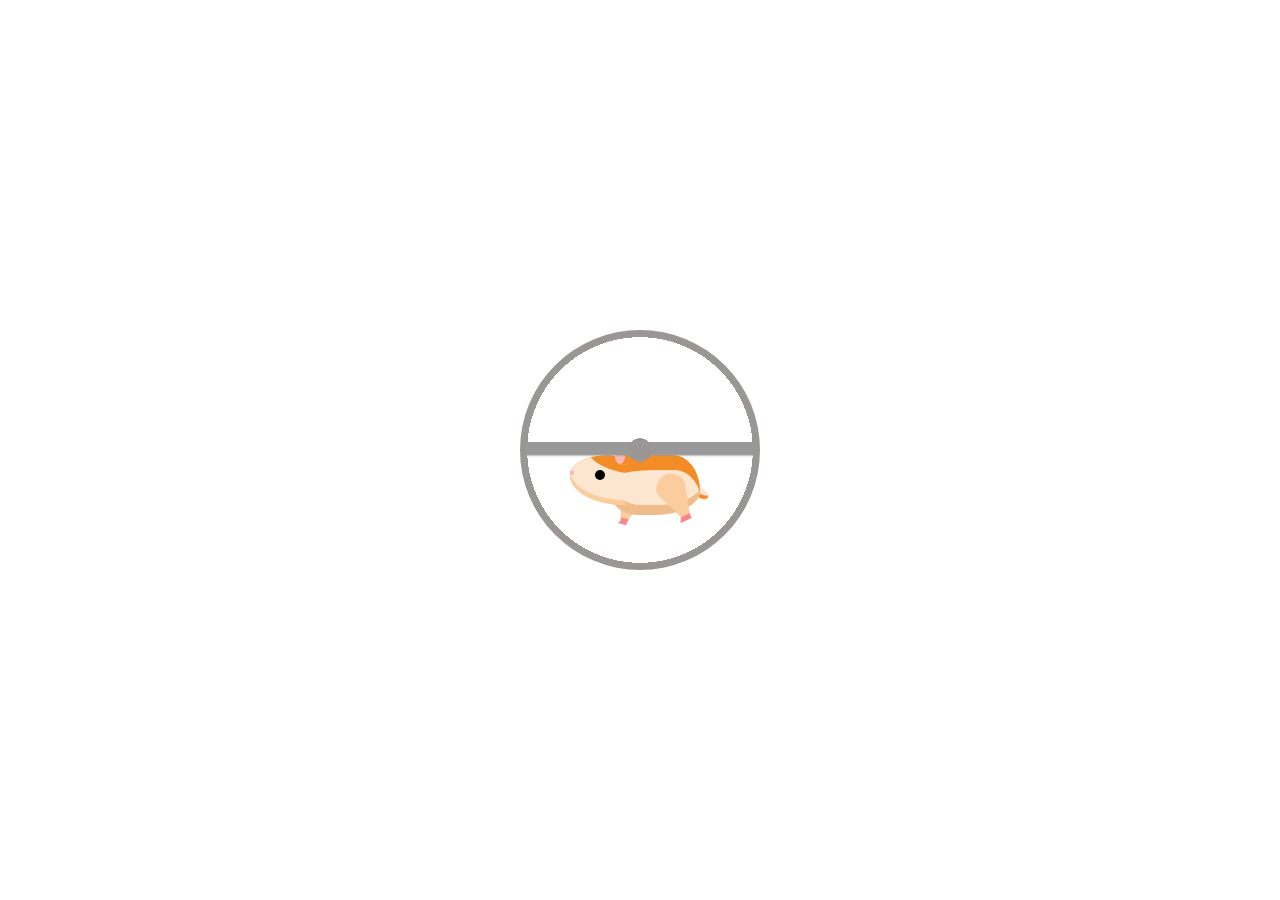
<file: html/loading.html>
<!DOCTYPE html>
<html lang="en">
<head>
    <meta charset="UTF-8">
    <meta name="viewport" content="width=device-width, initial-scale=1.0">
    <link rel="stylesheet" href="../css/styles.css">
    <title>Document</title>
</head>
<body>
    <div class="wheel-and-hamster" id="wheel-and-hamster">
        <div class="wheel"></div>
        <div class="hamster">
            <div class="body">
                <div class="head">
                    <div class="ear"></div>
                    <div class="eye"></div>
                    <div class="nose"></div>
                </div>

                <div class="leg-front-right"></div>
                <div class="leg-front-left"></div>
                <div class="leg-back-right"></div>
                <div class="leg-back-left"></div>
                <div class="leg-front-right"></div>
                <div class="tail"></div>
            </div>
        </div>
        
        <div class="mid"></div>
        <script src="/js/loading.js"></script>

    </div>
</body>
</html>
</file>
<file: css/styles.css>
* {
    margin: 0;
    padding: 0;
    box-sizing: border-box;
    font-size: 20px;
}

header{
    display: flex;
    justify-content: center;
    background-color: #181818;
    align-items: center;
    display: flex;
    text-align: justify;
    font-size: small;
    height: 1rem;
    width: 100vw;
   margin-bottom: 10%;
    height: 15vh;
    margin: 0;
    padding: 0;
}

#content {
    margin: 0;
    padding: 0;
    width: 100%;
    height: 100vh;
   
}
main {
    margin: 0;
    padding: 0;
    background-color: #fcf15e;
}
.HomePage {
    margin: 0;
    padding: 0;
    display: grid;
   grid-template-columns: 1fr 1fr;
   grid-template-rows: 1fr ;
 
}
img{
    border-radius: 10%;
    align-content: top;
    align-items: top;
    margin: 0;
    padding: 0;
}
body {
    color: #17181c;
    font: 1em /1.5 sans-serif;
    height: 100vh;
    display: grid;
    place-items: center;
    margin: 0;
    padding: 0;
}

.menu{
    display: inline-block;
    justify-content: center;
    align-items:center;
    height: 3.0rem;
    size: 1.5rem;
    font-family:Arial, Helvetica, sans-serif;
    font-size: x-small;
    margin: 0;
    padding: 0;
}

.buttonStart{
    border: none;
    background-color: #1b1c1c;
    color: rgb(255, 255, 255);
    cursor: pointer;
    display: flex;
    border-radius: 20%;
    justify-content: center;
    border-radius: 20px;
    text-align: center;
    align-items: end;
    font-style: initial;
    font-size: calc(0.5em + 1vw);
    width: 28%;
    margin: 5%;
    padding: 2%;
}

.HomeInfo {
    display: grid;
    justify-content: right;
    columns: 1fr 1fr 1fr;
    gap: 1rem;

}

.contentBtn{
    display: flex;
    justify-content: center;
    align-items: bottom;
}

footer {
    background-color: rgb(56, 43, 43);
    display: flex;
    width: 100%;
    flex-flow: row wrap;
    justify-content: space-around;
    bottom: 0;
    position: fixed;
}
.footer{
    color: white;
    font-size: calc(0.5em + 1vw);
    font-family: 'Roboto', sans-serif;
}

/*****************Muro **********************/
.profileContainer{
    width: 100%;
    height: 30%;
    display: flex;
    flex-flow: column wrap;
    justify-content: space-between;
    align-items: center;
    border: 2px solid #A4A3A3;
    background-color: #ebffe6;
    border-radius: 6px;
    margin: 2% auto;
    margin-top: 0%;
    box-shadow: 0px 4px 4px rgba(0, 0, 0, 0.25);
}

.textAreaPublication{
    width: 80%;
    height: 50%;
    margin: 4% auto;
    border: 3px solid #b4b4b4;
    box-sizing: border-box;
    border-radius: 6px;
    cursor: pointer;
}

.buttonsPost{
    display: flex;
    justify-content: space-between;
    margin: 3% 3%;
    cursor: pointer;
}

.buttonImg{
    font-size: 2em;
    background: none;
    border: none;
    color: inherit;
    cursor: pointer;
}

.buttonShare{
    width: 6em;
    font-size: 1em;
    /* padding: 20%; */
    background-color: #080808;
    border-radius: 10px;
    border: 1px solid #0b0b0b;
    padding: 1% 2%;
    margin: 2%;
    color: rgba(255, 255, 255, 1);
    text-align: center;
    cursor: pointer;
}

/**************** Imagen del hamster para el loading******************/

.wheel-and-hamster {
    position: relative;
    height: 12em;
    width: 12em;
}

.wheel,
.hamster,
.hamster div,
.mid {
    position: absolute;
}

.wheel,
.mid {
    border-radius: 50%;
    top: 0;
    left: 0;
    width: 100%;
    height: 100%;
}

.wheel {
    background: radial-gradient(100% 100% at center, #99999900 47%, #9b9696 40%);
    z-index: 2;
}

.hamster {
    top: 50%;
    left: calc(50% - 3.5em);
    height: 3.75em;
    width: 7em;
    transform: rotate(4deg) translae(-0.8em, 1.85em);
    transform-origin: 50% 0;
    animation: hamster 1s ease-in-out infinite;
}

@keyframes hamster{
    0%, 100% {
        transform: rotate(4deg) translate(-0.8em, 1.85em); 
    }
    50% {
        transform: rotate(0deg) translate(-0.8em, 1.85em);
    }
}
.head {
    background: #f48c25;
    border-radius: 70% 30% 0 100% / 40% 25% 25% 60%;
    box-shadow: 0 -0.25em 0 #facc9e inset,
                0.75em -1.55em 0 #fce6cf inset;
    top: 0;
    left: -2em;
    height: 2.5em;
    width: 2.75em;
    transform-origin: 100% 50%;
    animation: head 1s ease-in-out infinite;
}

@keyframes head {
    0%, 25%,  75%,  100% {
        transform: rotate(0);
    }
    12.5%, 37.5%, 62.5%, 87.5% {
        transform: rotate(12deg);
    }
}
.ear {
    background: #fbb6b6;
    border-radius: 50%;
    box-shadow: -0.25em 0 #f48c25 inset;
    top: -0.25em;
    right: -0.25em;
    height: 0.75em;
    width: 0.75em;
    transform-origin: 50% 75%;
    animation: ear 1s ease-in-out infinite;
}

@keyframes ear {
    0%, 90%, 100% {
        transform: scaleY(1);
    }
    95% {
        transform: scaleY(0);
    }
}

.eye {
    background-color: #000;
    border-radius: 50%;
    top: 0.75em;
    left: 1.25em;
    height: 0.5em;
    width: 0.5em;
    animation: eye 1s linear infinite;
}

.nose {
    background: #fbb6b6;
    border-radius: 35% 65% 15% / 70% 50% 50% 30%;
    top: 0.75em;
    left: 0;
    height: 0.25em;
    width: 0.2em;
}

.body {
    background: #fce6cf;
    border-radius: 50% 30% 50% 30% / 15% 60% 40% 40%;
    box-shadow: 0.1em 0.75em 0 #f48c25 inset,
                0.15em -0.5em 0 #efbd8c inset;
    top: 0.25em;
    left: 2em;
    height: 3em;
    width: 4.5em;
    transform-origin: 17% 50%;
    transform-style: preserve-3d;
    animation: body 1s ease-in-out infinite;
}

@keyframes body{
    0%, 25%, 75%, 100% {
        transform: rotate(0);
    } 
    12.5%, 37.5%, 62.5%, 87.5% {
        transform: rotate(-2deg);
    }
}

.leg-front-right, .leg-front-left {
    clip-path: polygon(0 0, 100% 0, 100% 30%, 70% 90%, 70% 100%, 30% 100%,40% 90% );
    top: 2em;
    left: 0.5em;
    height: 1.5em;
    width: 1em;
    transform-origin: 50% 0%;
  
}

.leg-front-right {
    background: linear-gradient(#facc9e 80%, #f98686 80%);
    transform: rotate(15deg) translateZ(-1px);
    animation: fr 1s linear infinite;
}

@keyframes fr {
    0%, 25%,  75%,  100% {
        transform: rotate(0);
    }
    12.5%, 37.5%, 62.5%, 87.5% {
        transform: rotate(-30deg) translateZ(-1px);
    }
}

.leg-front-left{
    background: linear-gradient(#facc9e 80%, #f98686, 80%);
    transform: rotate(15deg);
    animation: fl 1s linear infinite;
}

@keyframes fl {
    0%, 25%,  75%,  100% {
        transform: rotate(-30deg);
    }
    12.5%, 37.5%, 62.5%, 87.5% {
        transform: rotate(50deg);
    }
}

.leg-back-right, .leg-back-left {
    clip-path: polygon(0 0, 100% 0, 100% 30%, 70% 90%, 70% 100%, 30% 100%,40% 90%, 0% 30% );
    top: 1em;
    left: 2.0em;
    height: 2.5em;
    width: 1.5em;
    transform-origin: 50% 0%;
    border-radius: 0.75em 0.75em 0 0;
  
}
.leg-back-right {
    background: linear-gradient(#facc9e 90%, #f98686 90%);
    transform: rotate(-25deg) translateZ(-1px);
    animation: br 1s linear infinite;
    
}

@keyframes br {
    0%, 25%,  75%,  100% {
        transform: rotate(-60deg);
    }
    12.5%, 37.5%, 62.5%, 87.5% {
        transform: rotate(20deg) translateZ(-1px);
    }
}

.leg-back-left {
    background: linear-gradient(#facc9e 90%, #f98686 90%);
    transform: rotate(-25deg);
    animation: bl 1s linear infinite;
}

@keyframes bl {
    0%, 25%,  75%,  100% {
        transform: rotate(20deg);
    }
    12.5%, 37.5%, 62.5%, 87.5% {
        transform: rotate(-60deg);
    }
}

.tail {
    background:#fce6cf;
    border-radius: 0.25em 50% 50% 0.25em;
    box-shadow: 0 -0.2em #f48c25 inset;
    top: 1.5em;
    right: -0.5em;
    height: 0.5em;
    width: 1em;
    transform: rotate(30deg) translateZ(-1px);
    transform-origin: 0.25em 0.25em;
    animation: tail 1s linear infinite;
}

@keyframes tail {
    0%, 25%,  75%,  100% {
        transform: rotate(30deg) translateZ(-1px);
    }
    12.5%, 37.5%, 62.5%, 87.5% {
        transform: rotate(10deg) translateZ(-1px);
    }
}

.mid{
    background: radial-gradient(100% 100% at center, #9b9696 4.8%,
     #99999900 5%),
    linear-gradient(#8c8c8c00 46.9%, #999999 46% 51.9%,
    #a6a6a600 53%) 50% 50% / 99% 99% no-repeat;
    animation: mid 1s linear infinite;
}

@keyframes mid{
    0%{
        transform: rotate(0);
    }
    100% {
        transform: rotate(-1turn transform: rotate(0););
    }
}
</file>
